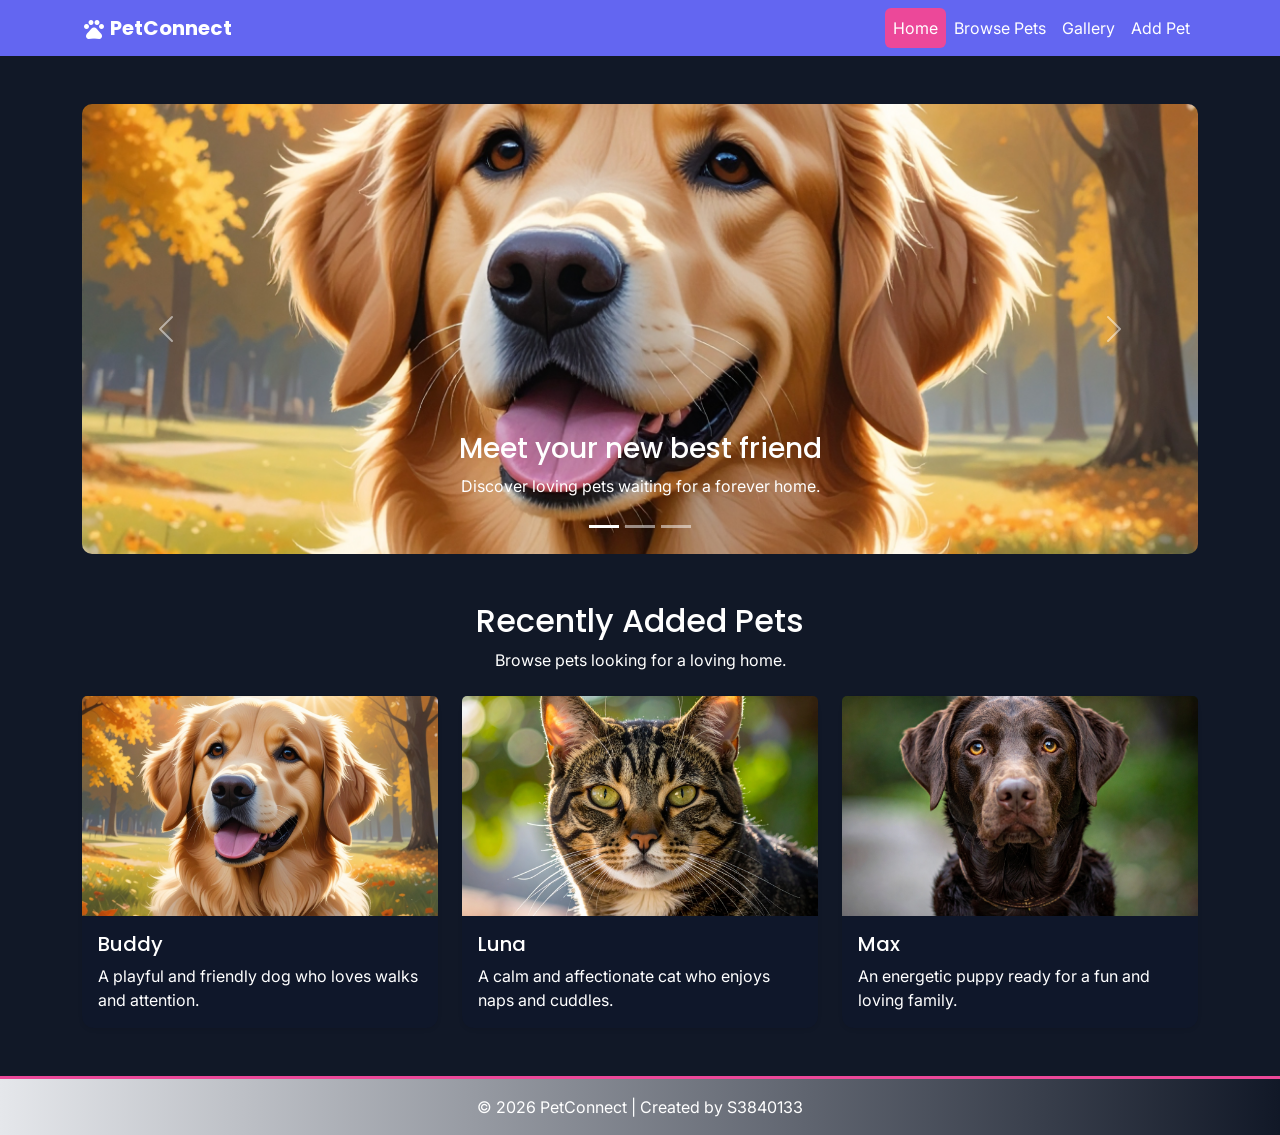
<file: a1/index.html>
<!DOCTYPE html>
<html lang="en">
<head>
    <meta charset="UTF-8">
    <meta name="viewport" content="width=device-width, initial-scale=1.0">
    <title>PetConnect | Home</title>

    <!-- Bootstrap 5 -->
    <link href="https://cdn.jsdelivr.net/npm/bootstrap@5.3.3/dist/css/bootstrap.min.css" rel="stylesheet">

    <!-- Google Fonts -->
    <link rel="preconnect" href="https://fonts.googleapis.com">
    <link rel="preconnect" href="https://fonts.gstatic.com" crossorigin>
    <link href="https://fonts.googleapis.com/css2?family=Inter:wght@400;500;600&family=Poppins:wght@500;600;700&display=swap" rel="stylesheet">

    <!-- Material Icons -->
    <link href="https://fonts.googleapis.com/icon?family=Material+Icons" rel="stylesheet">

    <!-- Custom CSS -->
    <link rel="stylesheet" href="assets/css/styles.css">
</head>
<body>

    

    <nav class="navbar navbar-expand-lg">
    <div class="container">
        <a class="navbar-brand fw-bold" href="index.html">
            <span class="material-icons align-middle">pets</span>
            PetConnect
        </a>

        <button class="navbar-toggler" type="button" data-bs-toggle="collapse" data-bs-target="#navMenu">
            <span class="navbar-toggler-icon"></span>
        </button>

        <div class="collapse navbar-collapse" id="navMenu">
            <ul class="navbar-nav ms-auto">
                <li class="nav-item">
                    <a class="nav-link active" href="index.html">Home</a>
                </li>
                <li class="nav-item">
                    <a class="nav-link" href="pets.html">Browse Pets</a>
                </li>
                <li class="nav-item">
                    <a class="nav-link" href="gallery.html">Gallery</a>
                </li>
                <li class="nav-item">
                    <a class="nav-link" href="add.html">Add Pet</a>
                </li>
            </ul>
        </div>
    </div>
</nav>

    <main class="my-5">

    <section class="container mb-5">
        <div id="petCarousel" class="carousel slide" data-bs-ride="carousel">
            <div class="carousel-indicators">
                <button type="button" data-bs-target="#petCarousel" data-bs-slide-to="0" class="active" aria-current="true" aria-label="Slide 1"></button>
                <button type="button" data-bs-target="#petCarousel" data-bs-slide-to="1" aria-label="Slide 2"></button>
                <button type="button" data-bs-target="#petCarousel" data-bs-slide-to="2" aria-label="Slide 3"></button>
            </div>

            <div class="carousel-inner rounded">
                <div class="carousel-item active">
                    <img src="assets/images/pets/pet1.jpg" class="d-block w-100" alt="Friendly dog available for adoption">
                    <div class="carousel-caption d-none d-md-block">
                        <h3>Meet your new best friend</h3>
                        <p>Discover loving pets waiting for a forever home.</p>
                    </div>
                </div>

                <div class="carousel-item">
                    <img src="assets/images/pets/pet2.jpg" class="d-block w-100" alt="Cat available for adoption">
                    <div class="carousel-caption d-none d-md-block">
                        <h3>Adopt with confidence</h3>
                        <p>Browse pets and find the perfect companion.</p>
                    </div>
                </div>

                <div class="carousel-item">
                    <img src="assets/images/pets/pet3.jpg" class="d-block w-100" alt="Happy pet in shelter care">
                    <div class="carousel-caption d-none d-md-block">
                        <h3>Give a pet a second chance</h3>
                        <p>Your future companion could be waiting here.</p>
                    </div>
                </div>
            </div>

            <button class="carousel-control-prev" type="button" data-bs-target="#petCarousel" data-bs-slide="prev">
                <span class="carousel-control-prev-icon" aria-hidden="true"></span>
                <span class="visually-hidden">Previous</span>
            </button>

            <button class="carousel-control-next" type="button" data-bs-target="#petCarousel" data-bs-slide="next">
                <span class="carousel-control-next-icon" aria-hidden="true"></span>
                <span class="visually-hidden">Next</span>
            </button>
        </div>
    </section>

    <section class="container">
        <div class="text-center mb-4">
            <h2 class="text-center">Recently Added Pets</h2>
            <p>Browse pets looking for a loving home.</p>
        </div>

        <div class="row g-4">
            <div class="col-md-6 col-lg-4">
                <div class="card h-100 shadow-sm">
                    <img src="assets/images/pets/pet1.jpg" class="card-img-top" alt="Buddy the dog">
                    <div class="card-body">
                        <h3 class="h5 card-title">Buddy</h3>
                        <p class="card-text">A playful and friendly dog who loves walks and attention.</p>
                    </div>
                </div>
            </div>

            <div class="col-md-6 col-lg-4">
                <div class="card h-100 shadow-sm">
                    <img src="assets/images/pets/pet2.jpg" class="card-img-top" alt="Luna the cat">
                    <div class="card-body">
                        <h3 class="h5 card-title">Luna</h3>
                        <p class="card-text">A calm and affectionate cat who enjoys naps and cuddles.</p>
                    </div>
                </div>
            </div>

            <div class="col-md-6 col-lg-4">
                <div class="card h-100 shadow-sm">
                    <img src="assets/images/pets/pet3.jpg" class="card-img-top" alt="Max the puppy">
                    <div class="card-body">
                        <h3 class="h5 card-title">Max</h3>
                        <p class="card-text">An energetic puppy ready for a fun and loving family.</p>
                    </div>
                </div>
            </div>
        </div>
    </section>

</main>

    <footer class="bg-dark text-white py-3 mt-5">
        <div class="container text-center">
            <p class="mb-0">© 2026 PetConnect | Created by S3840133</p>
        </div>
    </footer>

    <!-- Bootstrap JS -->
    <script src="https://cdn.jsdelivr.net/npm/bootstrap@5.3.3/dist/js/bootstrap.bundle.min.js"></script>

    <!-- Custom JS -->
    <script src="assets/js/scripts.js"></script>
</body>
</html>
</file>
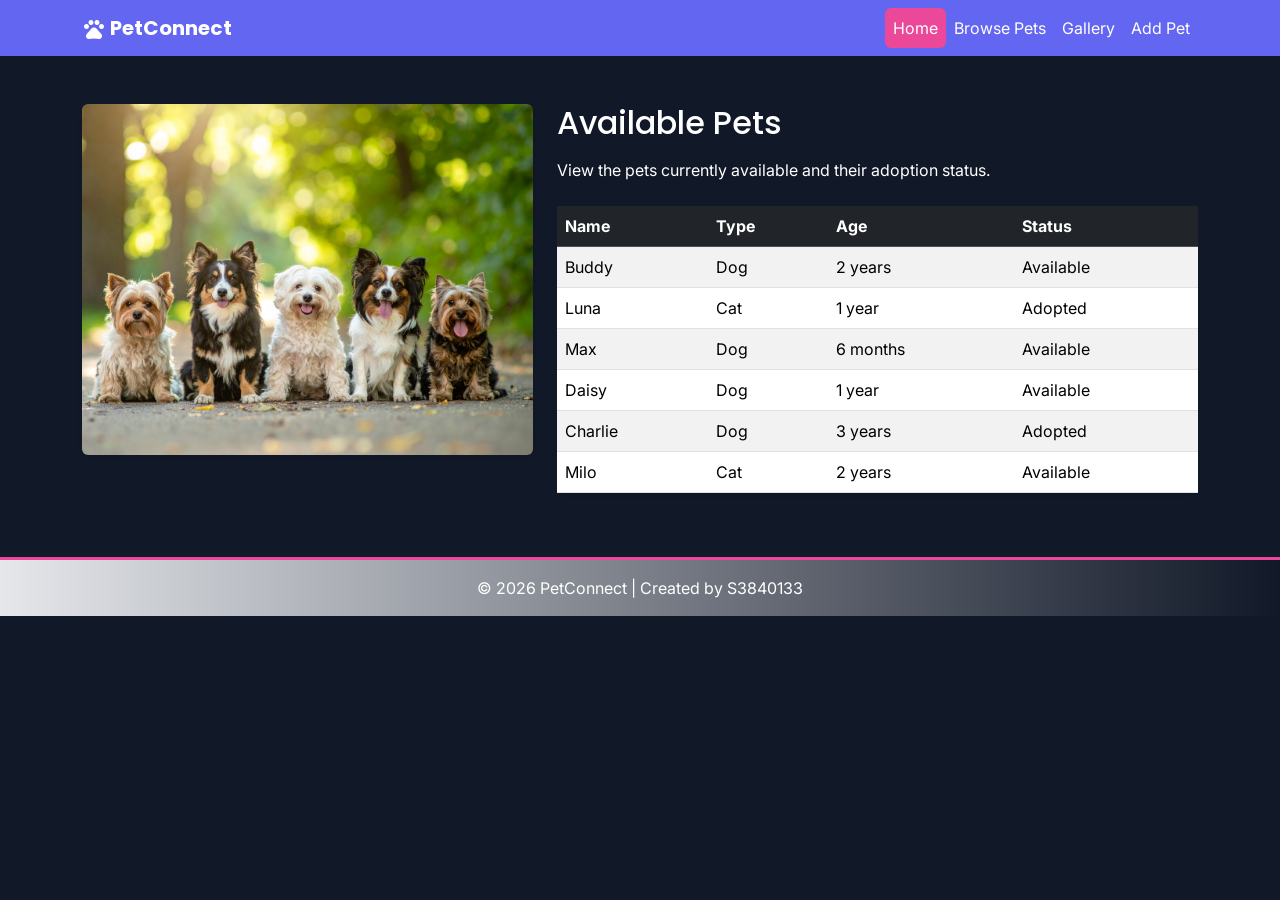
<file: a1/pets.html>
<!DOCTYPE html>
<html lang="en">
<head>
    <meta charset="UTF-8">
    <meta name="viewport" content="width=device-width, initial-scale=1.0">
    <title>PetConnect | Pets</title>

    <!-- Bootstrap 5 -->
    <link href="https://cdn.jsdelivr.net/npm/bootstrap@5.3.3/dist/css/bootstrap.min.css" rel="stylesheet">

    <!-- Google Fonts -->
    <link rel="preconnect" href="https://fonts.googleapis.com">
    <link rel="preconnect" href="https://fonts.gstatic.com" crossorigin>
    <link href="https://fonts.googleapis.com/css2?family=Inter:wght@400;500;600&family=Poppins:wght@500;600;700&display=swap" rel="stylesheet">

    <!-- Material Icons -->
    <link href="https://fonts.googleapis.com/icon?family=Material+Icons" rel="stylesheet">

    <!-- Custom CSS -->
    <link rel="stylesheet" href="assets/css/styles.css">
</head>
<body>

    

  <nav class="navbar navbar-expand-lg">
    <div class="container">
        <a class="navbar-brand fw-bold" href="index.html">
            <span class="material-icons align-middle">pets</span>
            PetConnect
        </a>

        <button class="navbar-toggler" type="button" data-bs-toggle="collapse" data-bs-target="#navMenu">
            <span class="navbar-toggler-icon"></span>
        </button>

        <div class="collapse navbar-collapse" id="navMenu">
            <ul class="navbar-nav ms-auto">
                <li class="nav-item">
                    <a class="nav-link active" href="index.html">Home</a>
                </li>
                <li class="nav-item">
                    <a class="nav-link" href="pets.html">Browse Pets</a>
                </li>
                <li class="nav-item">
                    <a class="nav-link" href="gallery.html">Gallery</a>
                </li>
                <li class="nav-item">
                    <a class="nav-link" href="add.html">Add Pet</a>
                </li>
            </ul>
        </div>
    </div>
</nav>  

    <main class="container my-5">
        <div class="row g-4">

            <div class="col-lg-5">
                <img src="assets/images/pets/banner.jpg"
                     class="img-fluid rounded shadow-sm"
                     alt="Group of dogs and cats available for adoption">
            </div>

            <div class="col-lg-7">
                <h2 class="mb-3">Available Pets</h2>
                <p class="mb-4">View the pets currently available and their adoption status.</p>

                <div class="table-responsive">
                    <table class="table table-striped table-hover shadow-sm">
                        <thead class="table-dark">
                            <tr>
                                <th scope="col">Name</th>
                                <th scope="col">Type</th>
                                <th scope="col">Age</th>
                                <th scope="col">Status</th>
                            </tr>
                        </thead>
                        <tbody>
                            <tr>
                                <td>Buddy</td>
                                <td>Dog</td>
                                <td>2 years</td>
                                <td>Available</td>
                            </tr>
                            <tr>
                                <td>Luna</td>
                                <td>Cat</td>
                                <td>1 year</td>
                                <td>Adopted</td>
                            </tr>
                            <tr>
                                <td>Max</td>
                                <td>Dog</td>
                                <td>6 months</td>
                                <td>Available</td>
                            </tr>
                            <tr>
                                <td>Daisy</td>
                                <td>Dog</td>
                                <td>1 year</td>
                                <td>Available</td>
                            </tr>
                            <tr>
                                <td>Charlie</td>
                                <td>Dog</td>
                                <td>3 years</td>
                                <td>Adopted</td>
                            </tr>
                            <tr>
                                <td>Milo</td>
                                <td>Cat</td>
                                <td>2 years</td>
                                <td>Available</td>
                            </tr>
                        </tbody>
                    </table>
                </div>
            </div>

        </div>
    </main>

    <footer class="bg-dark text-white py-3 mt-5">
        <div class="container text-center">
            <p class="mb-0">© 2026 PetConnect | Created by S3840133</p>
        </div>
    </footer>

    <!-- Bootstrap JS -->
    <script src="https://cdn.jsdelivr.net/npm/bootstrap@5.3.3/dist/js/bootstrap.bundle.min.js"></script>

    <!-- Custom JS -->
    <script src="assets/js/scripts.js"></script>
</body>
</html>
</file>
<file: a1/assets/css/styles.css>
body {
    font-family: 'Inter', sans-serif;
    background-color: #111827;
    color: white;
}

h1, h2, h3, .navbar-brand {
    font-family: 'Poppins', sans-serif;
}

/* NAVBAR */
.navbar {
    background-color: #6366f1;
}

.navbar-brand,
.nav-link {
    color: white !important;
}

.nav-link.active {
    background-color: #ec4899;
    border-radius: 6px;
}

/* CAROUSEL */
.carousel-item img {
    height: 450px;
    object-fit: cover;
    border-radius: 10px;
}

/* CARDS */
.card {
    background-color: #0f172a;
    border: none;
    border-radius: 12px;
    color: white;
}

.card img {
    height: 220px;
    object-fit: cover;
}

/* GALLERY */
.gallery-img {
    height: 250px;
    object-fit: cover;
    cursor: pointer;
}

/* TABLE */
.table {
    background-color: white;
    border-radius: 10px;
}

/* FORM */
form {
    background-color: #1f2937;
    color: white;
    border-radius: 10px;
}

input, select, textarea {
    background-color: #111827 !important;
    color: white !important;
    border: 1px solid #374151 !important;
}

/* BUTTONS */
.btn-primary {
    background-color: #6366f1;
    border: none;
}

.btn-danger {
    background-color: #ec4899;
    border: none;
}

/* FOOTER */
footer {
    background: linear-gradient(to right, #e5e7eb, #111827);
    border-top: 3px solid #ec4899;
}
</file>
